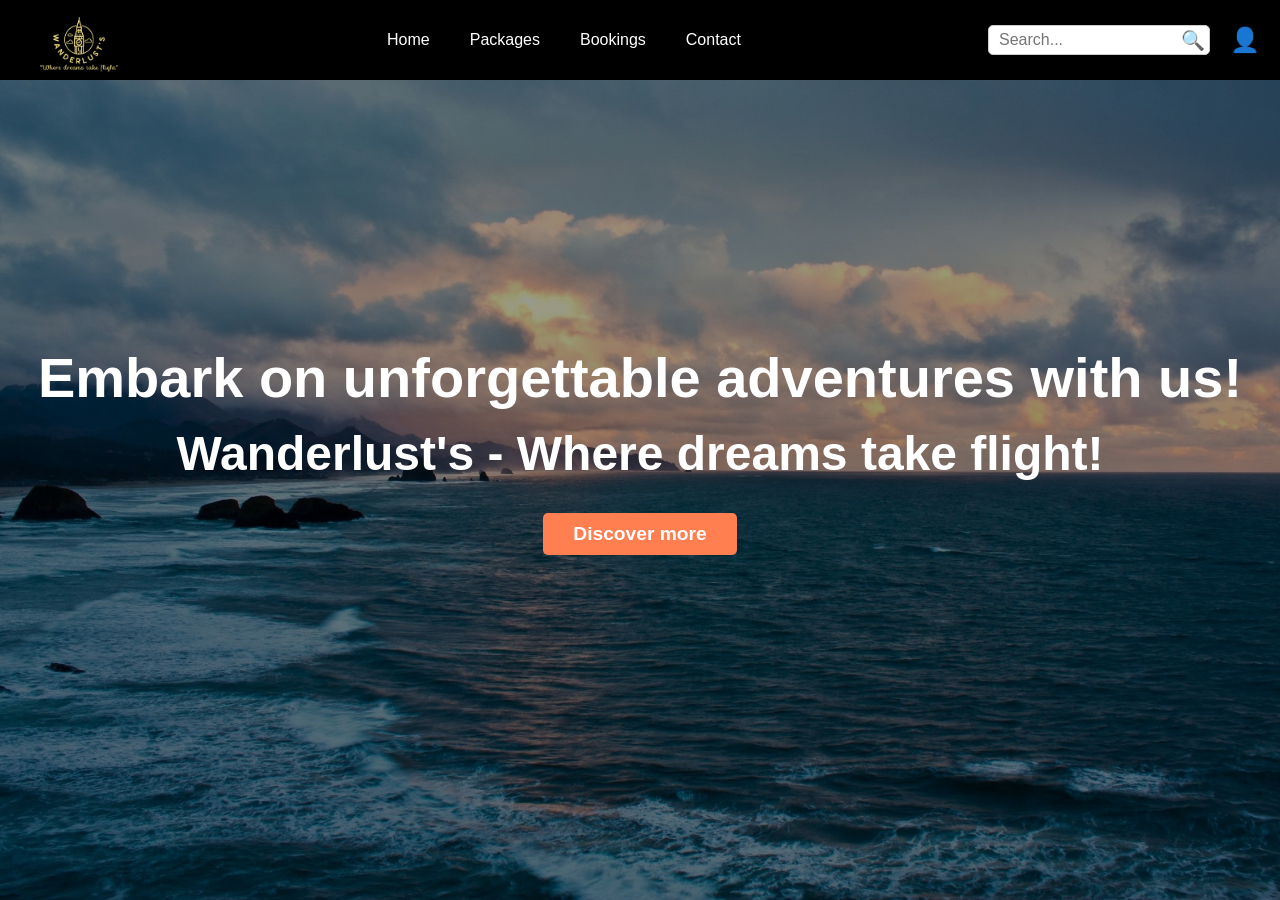
<file: index.html>
<!DOCTYPE html>
<html lang="en">
<head>
  <meta charset="UTF-8">
  <meta name="viewport" content="width=device-width, initial-scale=1.0">
  <title>Wanderlust's Home</title>

  <link rel="stylesheet" href="https://cdnjs.cloudflare.com/ajax/libs/font-awesome/6.7.1/css/all.min.css" integrity="sha512-5Hs3dF2AEPkpNAR7UiOHba+lRSJNeM2ECkwxUIxC1Q/FLycGTbNapWXB4tP889k5T5Ju8fs4b1P5z/iB4nMfSQ==" crossorigin="anonymous" referrerpolicy="no-referrer" />
  <style>
    * {
      margin: 0;
      padding: 0;
      box-sizing: border-box;
    }

    body, html {
      height: 100%;
      font-family: Arial, sans-serif;
    }

    .navbar {
      position: fixed;
      top: 0;
      left: 0;
      width: 100%;
      height: 80px;
      background-color:black;
      color: white;
      padding: 10px 20px;
      display: flex;
      justify-content: space-between;
      align-items: center;
      z-index: 100;
    }
    .logo {
    background-image: url("logo1.png");
    background-size: cover;
    height:80px;
    width:120px;
    }

    .navbar .menu {
      display: flex;
      flex-grow: 1;
      justify-content: center;
      gap: 40px;
    }

    .navbar .menu a {
      color: white;
      text-decoration: none;
      font-size: 1rem;
      transition: color 0.3s;
    }

    .navbar .menu a:hover {
      color:coral;
    }

    .navbar .search {
      position: relative;
      margin-right: 20px;
    }

    .navbar .search input {
      padding: 5px 10px;
      font-size: 1rem;
      border: 1px solid #ccc;
      border-radius: 5px;
      outline: none;
    }

    .navbar .search button {
      position: absolute;
      top: 50%;
      right: 5px;
      transform: translateY(-50%);
      background: none;
      border: none;
      color: #1e2a37;
      font-size: 1.2rem;
      cursor: pointer;
    }

    .navbar .user {
      position: relative;
      cursor: pointer;
    }

    .navbar .user-icon {
      font-size: 1.5rem;
      color: white;
    }

    .login-form {
      position: absolute;
      top: 50px;
      right: 0;
      background-color: white;
      color: black;
      border: 1px solid #ccc;
      border-radius: 5px;
      padding: 20px;
      width: 250px;
      display: none;
      z-index: 200;
    }

    .login-form input {
      width: 100%;
      margin-bottom: 10px;
      padding: 8px;
      border: 1px solid #ccc;
      border-radius: 5px;
      font-size: 1rem;
    }

    .login-form button {
      width: 100%;
      padding: 10px;
      background-color:coral;
      color: white;
      border: none;
      border-radius: 5px;
      cursor: pointer;
      font-size: 1rem;
    }

    .login-form button:hover {
      background-color: grey;
    }

    .background {
      position: relative;
      width: 100%;
      height: 100%;
      overflow: hidden;
    }

    .background .fallback {
      position: absolute;
      top: 0;
      left: 0;
      width: 100%;
      height: 100%;
      background: url('demoimg1.jpg') center center/cover no-repeat;
      z-index: -2;
    }

    .overlay {
      position: absolute;
      top: 0;
      left: 0;
      width: 100%;
      height: 100%;
      background-color: rgba(0, 0, 0, 0.4);
      display: flex;
      flex-direction: column;
      justify-content: center;
      align-items: center;
      color: white;
      text-align: center;
      padding: 20px;
    }

    .overlay h1 {
      font-size: 3.5rem;
      font-weight: bold;
      margin-bottom: 1rem;
    }
    .overlay h1:hover{
        background-color: grey;
    }

    .overlay p {
      font-size: 3rem;
      font-weight: bold;
      margin-bottom: 2rem;
    }
    .overlay p:hover{
        background-color: grey;
    }

    .overlay button {
      padding: 10px 30px;
      font-size: 1.2rem;
      font-weight: bold;
      color: white;
      background-color: coral;
      border: none;
      border-radius: 5px;
      cursor: pointer;
      transition: background-color 0.3s;
    }

    .overlay button:hover {
      background-color: grey;
    }
  </style>
  <script>
    function toggleLoginForm() {
      const loginForm = document.querySelector('.login-form');
      loginForm.style.display = loginForm.style.display === 'block' ? 'none' : 'block';
    }
  </script>
</head>
<body>

  <div class="navbar">
    <div class="logo"></div>
    <div class="menu">
      <a href="home.html"s>Home</a>
      <a href="packages.html" target="_blank">Packages</a>
      <a href="bookings.html" target="_blank">Bookings</a>
      <a href="contact.html" target="_blank">Contact</a>
    </div>
    <div class="search">
      <input type="text" placeholder="Search...">
      <button>&#128269;</button>
    </div>
    <div class="user" onclick="toggleLoginForm()">
      <span class="user-icon">&#128100;</span>
      <div class="login-form">
        <h3>Login</h3>
        <input type="text" placeholder="Username">
        <input type="password" placeholder="Password">
        <button>Login</button>
      </div>
    </div>
  </div>

  <div class="background">
    
    
    <div class="fallback"></div>

    
    <div class="overlay">
      <h1>Embark on unforgettable adventures with us!</h1>
      <p>Wanderlust's - Where dreams take flight!</p>
      <button>Discover more</button>
    </div>
  </div>

</body>
</html>
</file>
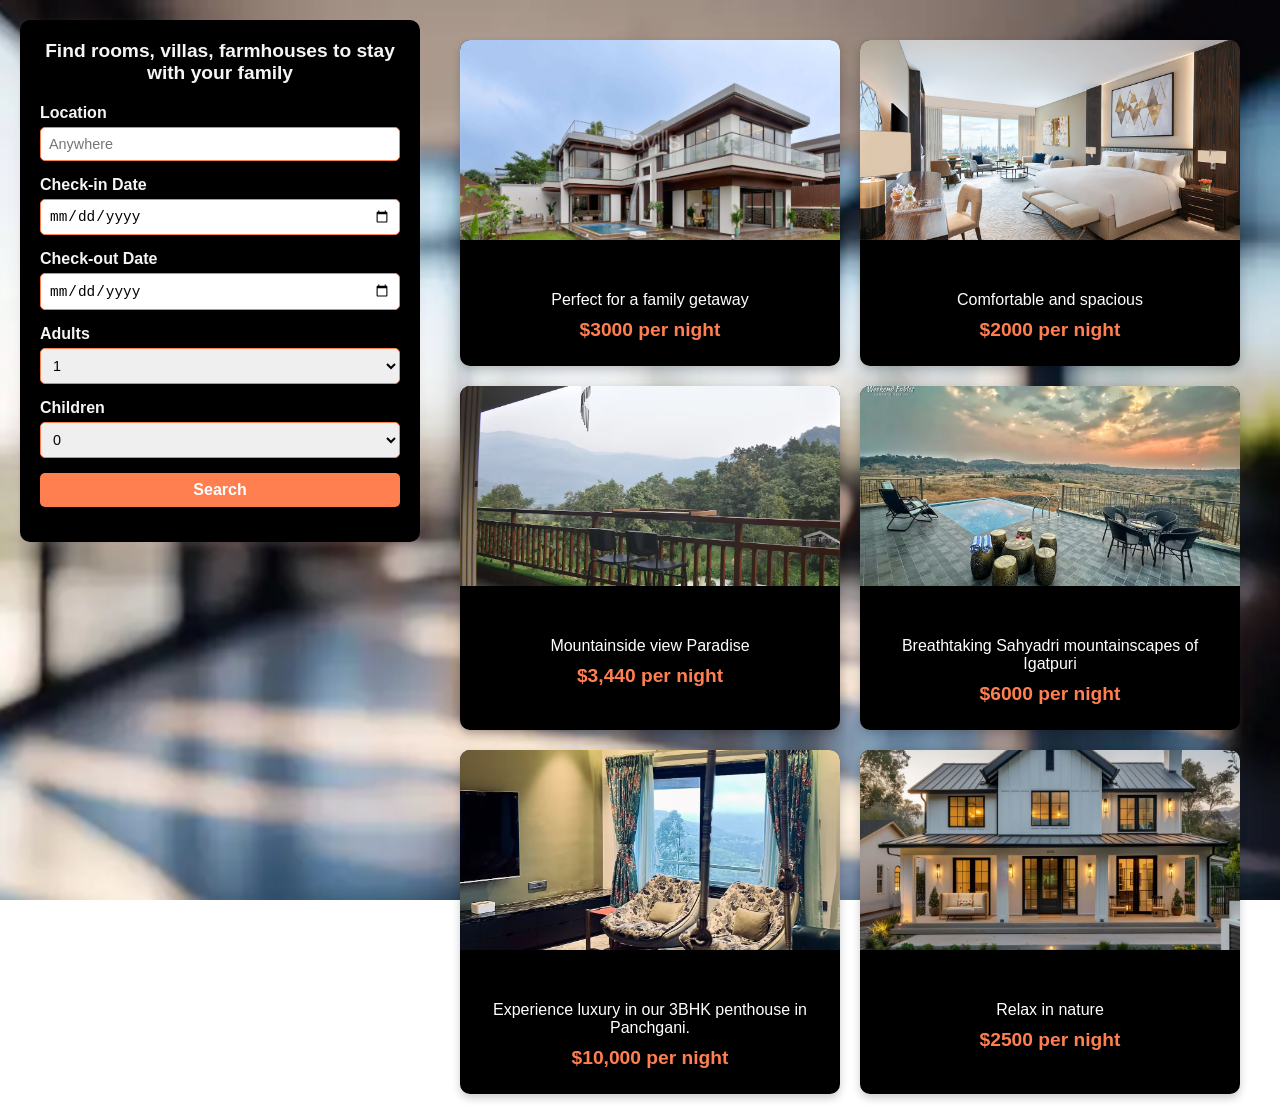
<file: bookings.html>
<!DOCTYPE html>
<html lang="en">
<head>
  <meta charset="UTF-8">
  <meta name="viewport" content="width=device-width, initial-scale=1.0">
  <title>Bookings</title>
  <style>
    * {
      margin: 0;
      padding: 0;
      box-sizing: border-box;
    }

    body, html {
      height: 100%;
      font-family: Arial, sans-serif;
    }

    .background {
      position: relative;
      width: 100%;
      height: 100%;
      background: url('bookingsBG.jpg') center center/cover no-repeat;
      display: flex;
      flex-wrap: wrap;
      justify-content: flex-start;
      align-items: flex-start;
      padding: 20px;
    }

    .form-container {
      background-color: black;
      border-radius: 10px;
      padding: 20px;
      max-width: 400px;
      width: 100%;
      box-shadow: 0 4px 8px rgba(201, 183, 183, 0.2);
      margin-right: 20px;
    }

    .form-container h1 {
      font-size: 1.2rem;
      margin-bottom: 20px;
      text-align: center;
      color:whitesmoke;
    }

    .form-group {
      margin-bottom: 15px;
      color: whitesmoke;
    }

    .form-group label {
      display: block;
      margin-bottom: 5px;
      font-weight: bold;
    }

    .form-group input, .form-group select, .form-group button {
      width: 100%;
      padding: 8px;
      font-size: 0.9rem;
      border: 1px solid coral;
      border-radius: 5px;
      outline: none;
    }

    .form-group input:focus, .form-group select:focus {
      border-color: #007BFF;
    }

    .form-group button {
      background-color: coral;
      color: white;
      border: none;
      cursor: pointer;
      font-size: 1rem;
      font-weight: bold;
    }

    .form-group button:hover {
      background-color: grey;
    }

    .accommodations {
      display: grid;
      grid-template-columns: repeat(auto-fill, minmax(300px, 1fr));
      gap: 20px;
      flex-grow: 1;
      padding: 20px;
    }

    .accommodation {
      background-color: black;
      border-radius: 10px;
      overflow: hidden;
      box-shadow: 0 4px 8px rgba(0, 0, 0, 0.2);
    }

    .accommodation img {
      width: 100%;
      height: 200px;
      object-fit: cover;
    }

    .accommodation .details {
      padding: 15px;
      text-align: center;
    }

    .accommodation .details h3 {
      font-size: 1.2rem;
      margin-bottom: 10px;
    }

    .accommodation .details p {
      font-size: 1rem;
      color: white;
      margin-bottom: 10px;
    }

    .accommodation .details .price {
      font-size: 1.2rem;
      font-weight: bold;
      color: coral;
    }
  </style>
</head>
<body>
  <div class="background">
    <div class="form-container">
      <h1>Find rooms, villas, farmhouses to stay with your family</h1>
      <form>
        <div class="form-group">
          <label for="location">Location</label>
          <input type="text" id="location" name="location" placeholder="Anywhere">
        </div>
        <div class="form-group">
          <label for="check-in">Check-in Date</label>
          <input type="date" id="check-in" name="check-in">
        </div>
        <div class="form-group">
          <label for="check-out">Check-out Date</label>
          <input type="date" id="check-out" name="check-out">
        </div>
        <div class="form-group">
          <label for="adults">Adults</label>
          <select id="adults" name="adults">
            <option value="1">1</option>
            <option value="2">2</option>
            <option value="3">3</option>
            <option value="4">4</option>
            <option value="5">5</option>
            <option value="6">6</option>
            <option value="7">7</option>
            <option value="8">8</option>
            <option value="9">9</option>
            <option value="10">10</option>
          </select>
        </div>
        <div class="form-group">
          <label for="children">Children</label>
          <select id="children" name="children">
            <option value="0">0</option>
            <option value="1">1</option>
            <option value="2">2</option>
            <option value="3">3</option>
            <option value="4">4</option>
            <option value="5">5</option>
            <option value="6">6</option>
            <option value="7">7</option>
            <option value="8">8</option>
            <option value="9">9</option>
            <option value="10">10</option>
          </select>
        </div>
        <div class="form-group">
          <button type="submit">Search</button>
        </div>
      </form>
    </div>

    <div class="accommodations">
      <div class="accommodation">
        <img src="luxuryvilla.jpg" alt="Villa">
        <div class="details">
          <h3>Luxury Villa</h3>
          <p>Perfect for a family getaway</p>
          <p class="price">$3000 per night</p>
        </div>
      </div>

      <div class="accommodation">
        <img src="5 star hotel room.jpg" alt="Hotel Room">
        <div class="details">
          <h3>Deluxe Room</h3>
          <p>Comfortable and spacious</p>
          <p class="price">$2000 per night</p>
        </div>
      </div>

      <div class="accommodation">
        <img src="karjatmountain.jpg" alt="Hotel Room">
        <div class="details">
          <h3>Karjat Rental house</h3>
          <p>Mountainside view Paradise</p>
          <p class="price">$3,440 per night</p>
        </div>
      </div>

      <div class="accommodation">
        <img src="igatpuri.avif" alt="villa">
        <div class="details">
          <h3>Villa in Igatpuri</h3>
          <p>Breathtaking Sahyadri mountainscapes of Igatpuri</p>
          <p class="price">$6000 per night</p>
        </div>
      </div>

      <div class="accommodation">
        <img src="homeinpachgani.jpg" alt="villa">
        <div class="details">
          <h3>Panchgani penthouse</h3>
          <p>Experience luxury in our 3BHK penthouse in Panchgani.</p>
          <p class="price">$10,000 per night</p>
        </div>
      </div>


      <div class="accommodation">
        <img src="farmhouse.jpg" alt="Farmhouse">
        <div class="details">
          <h3>Farmhouse</h3>
          <p>Relax in nature</p>
          <p class="price">$2500 per night</p>
        </div>
      </div>

    </div>
  </div>
</body>
</html>
</file>
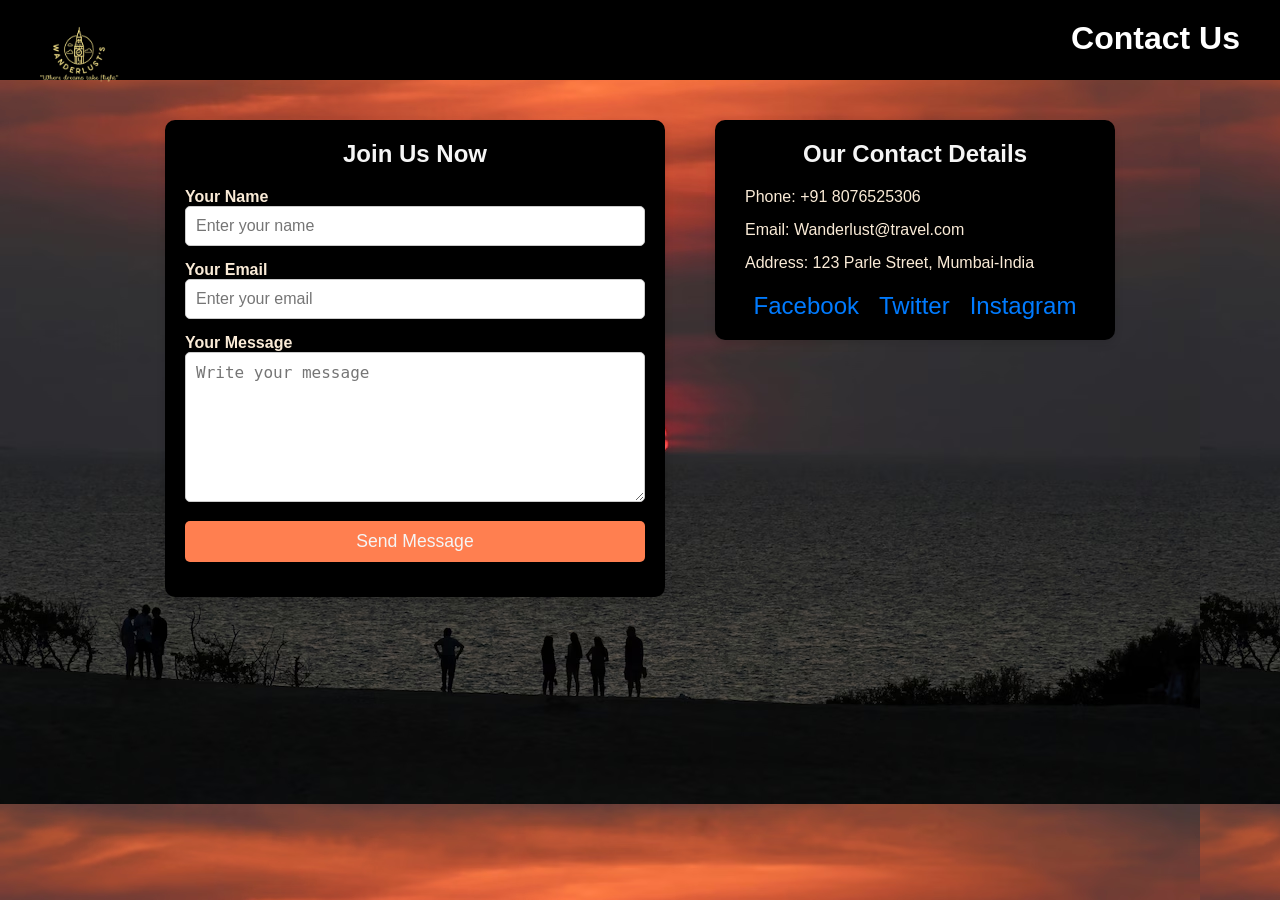
<file: contact.html>
<!DOCTYPE html>
<html lang="en">
<head>
  <meta charset="UTF-8">
  <meta name="viewport" content="width=device-width, initial-scale=1.0">
  <title>Contact Us!</title>
  <style>
    * {
      margin: 0;
      padding: 0;
      box-sizing: border-box;
    }

    body, html {
      font-family: Arial, sans-serif;
      height: 100%;
      background : url("contactusBG.jpg");
    }

    header {
      background-color: black;
      color: white;
      width: 100%;
      height: 80px;
      text-align: center;
      justify-content: center;
      display: flex;
      font-size: 2rem;
      padding: 10px 20px;
      justify-content: space-between;
    }

    header h1 {
        justify-content: center;
        font-size: 2rem;
        padding: 10px 20px;
        display: flex;
        
        text-align: center;
    }

    .container {
      display: flex;
      justify-content: center;
      align-items: flex-start;
      padding: 40px 20px;
      gap: 50px;
      flex-wrap: wrap;
    }
    .logo {
    background-image: url("logo1.png");
    background-size: cover;
    height:80px;
    width:120px;
    }


    .contact-form, .contact-details {
      background-color: black;
      padding: 20px;
      border-radius: 10px;
      box-shadow: 0 4px 8px rgba(0, 0, 0, 0.1);
      width: 100%;
      max-width: 500px;
      color:antiquewhite
    }

    .contact-form h2, .contact-details h2 {
      text-align: center;
      margin-bottom: 20px;
      color:whitesmoke;
    }

    .form-group {
      margin-bottom: 15px;
    }

    .form-group label {
      font-weight: bold;
      margin-bottom: 5px;
    }

    .form-group input, .form-group textarea {
      width: 100%;
      padding: 10px;
      font-size: 1rem;
      border: 1px solid #ccc;
      border-radius: 5px;
    }

    .form-group textarea {
      resize: vertical;
      height: 150px;
    }

    .form-group button {
      background-color: coral;
      color: whitesmoke;
      padding: 10px;
      border: none;
      width: 100%;
      font-size: 1.1rem;
      border-radius: 5px;
      cursor: pointer;
    }

    .form-group button:hover {
      background-color: grey;
    }

    .contact-details {
      max-width: 400px;
    }

    .contact-details ul {
      list-style: none;
      padding-left: 0;
    }

    .contact-details li {
      margin-bottom: 15px;
      font-size: 1rem;
    }

    .contact-details li i {
      margin-right: 10px;
      color: #007BFF;
    }

    /* Social Media Icons */
    .social-media {
      display: flex;
      justify-content: center;
      gap: 20px;
      margin-top: 20px;
    }

    .social-media a {
      font-size: 1.5rem;
      color: #007BFF;
      text-decoration: none;
    }

    .social-media a:hover {
      color: #0056b3;
    }

    

    
    

  </style>
</head>
<body>

  <header>
    <div class="logo"></div>
    <h1>Contact Us</h1>
  </header>

  <div class="container">

    <!-- Contact Form -->
    <div class="contact-form">
      <h2>Join Us Now</h2>
      <form action="#" method="POST">
        <div class="form-group">
          <label for="name">Your Name</label>
          <input type="text" id="name" name="name" placeholder="Enter your name" required>
        </div>
        <div class="form-group">
          <label for="email">Your Email</label>
          <input type="email" id="email" name="email" placeholder="Enter your email" required>
        </div>
        <div class="form-group">
          <label for="message">Your Message</label>
          <textarea id="message" name="message" placeholder="Write your message" required></textarea>
        </div>
        <div class="form-group">
          <button type="submit">Send Message</button>
        </div>
      </form>
    </div>

    <!-- Contact Details -->
    <div class="contact-details">
      <h2>Our Contact Details</h2>
      <ul>
        <li><i class="fas fa-phone-alt"></i>Phone: +91 8076525306 </li>
        <li><i class="fas fa-envelope"></i>Email: Wanderlust@travel.com</li>
        <li><i class="fas fa-map-marker-alt"></i>Address: 123 Parle Street, Mumbai-India  </li>
      </ul>
      <div class="social-media">
        <a href="https://facebook.com" target="_blank">Facebook</a>
        <a href="https://twitter.com" target="_blank">Twitter</a>
        <a href="https://instagram.com" target="_blank">Instagram</a>
      </div>
    </div>

  </div>

  

</body>
</html>
</file>
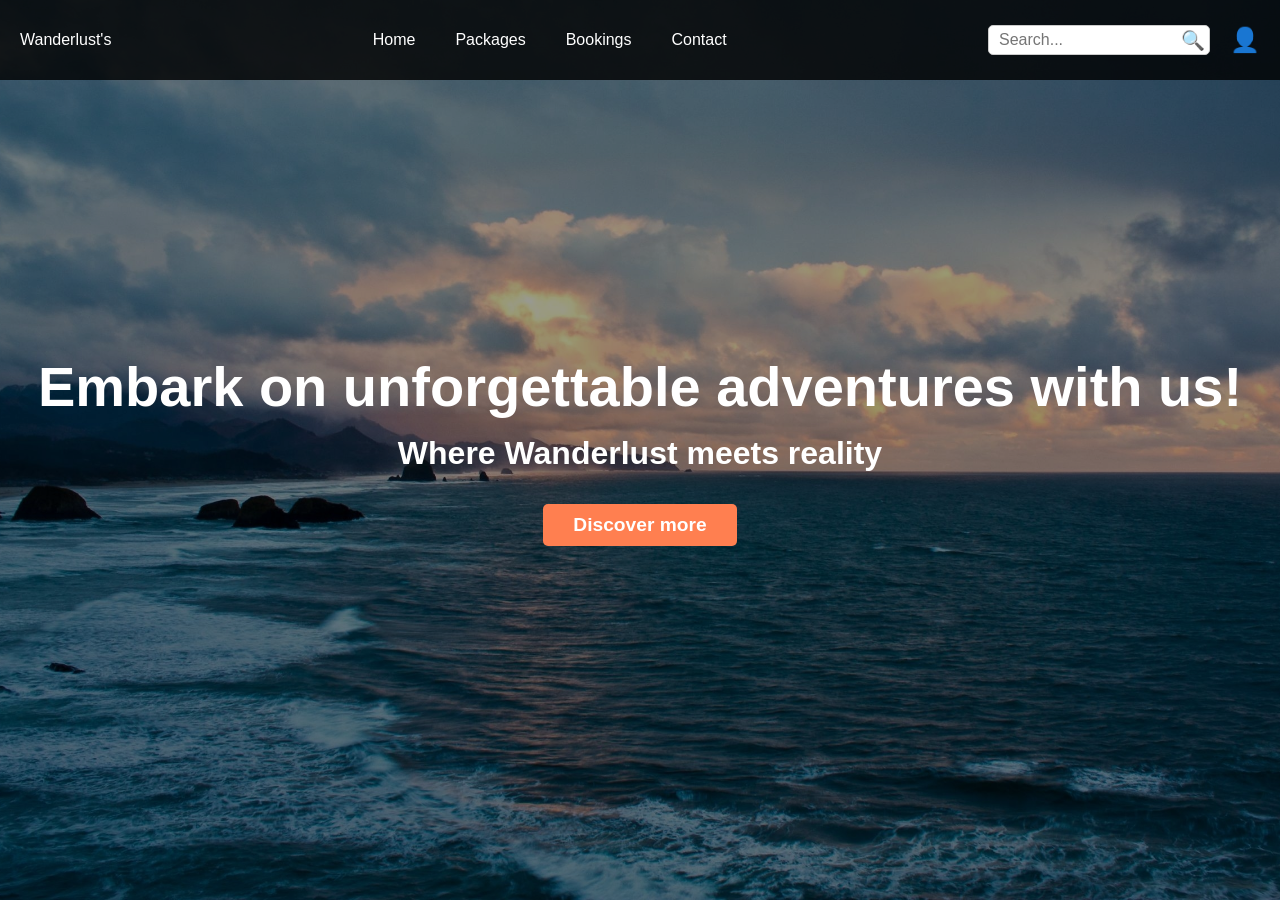
<file: demo2.html>
<!DOCTYPE html>
<html lang="en">
<head>
  <meta charset="UTF-8">
  <meta name="viewport" content="width=device-width, initial-scale=1.0">
  <title>Wanderlust's Home</title>
  <style>
    * {
      margin: 0;
      padding: 0;
      box-sizing: border-box;
    }

    body, html {
      height: 100%;
      font-family: Arial, sans-serif;
    }

    .navbar {
      position: fixed;
      top: 0;
      left: 0;
      width: 100%;
      height: 80px;
      background-color: rgba(0, 0, 0, 0.8);
      color: white;
      padding: 10px 20px;
      display: flex;
      justify-content: space-between;
      align-items: center;
      z-index: 100;
    }

    .navbar .menu {
      display: flex;
      flex-grow: 1;
      justify-content: center;
      gap: 40px;
    }

    .navbar .menu a {
      color: white;
      text-decoration: none;
      font-size: 1rem;
      transition: color 0.3s;
    }

    .navbar .menu a:hover {
      color: coral;
    }

    .navbar .search {
      position: relative;
      margin-right: 20px;
    }

    .navbar .search input {
      padding: 5px 10px;
      font-size: 1rem;
      border: 1px solid #ccc;
      border-radius: 5px;
      outline: none;
    }

    .navbar .search button {
      position: absolute;
      top: 50%;
      right: 5px;
      transform: translateY(-50%);
      background: none;
      border: none;
      color: #1e2a37;
      font-size: 1.2rem;
      cursor: pointer;
    }

    .navbar .user {
      position: relative;
      cursor: pointer;
    }

    .navbar .user-icon {
      font-size: 1.5rem;
      color: white;
    }

    .login-form {
      position: absolute;
      top: 50px;
      right: 0;
      background-color: white;
      color: black;
      border: 1px solid #ccc;
      border-radius: 5px;
      padding: 20px;
      width: 250px;
      box-shadow: 0 4px 8px rgba(0, 0, 0, 0.2);
      display: none;
      z-index: 200;
    }

    .login-form input {
      width: 100%;
      margin-bottom: 10px;
      padding: 8px;
      border: 1px solid #ccc;
      border-radius: 5px;
      font-size: 1rem;
    }

    .login-form button {
      width: 100%;
      padding: 10px;
      background-color:coral;
      color: white;
      border: none;
      border-radius: 5px;
      cursor: pointer;
      font-size: 1rem;
    }

    .login-form button:hover {
      background-color: grey;
    }

    .background {
      position: relative;
      width: 100%;
      height: 100%;
      overflow: hidden;
    }

    /*.background video {
      position: absolute;
      top: 0;
      left: 0;
      width: 100%;
      height: 100%;
      object-fit: cover;
      z-index: -1;
    }*/

    .background .fallback {
      position: absolute;
      top: 0;
      left: 0;
      width: 100%;
      height: 100%;
      background: url('demoimg1.jpg') center center/cover no-repeat;
      z-index: -2;
    }

    .overlay {
      position: absolute;
      top: 0;
      left: 0;
      width: 100%;
      height: 100%;
      background-color: rgba(0, 0, 0, 0.4);
      display: flex;
      flex-direction: column;
      justify-content: center;
      align-items: center;
      color: white;
      text-align: center;
      padding: 20px;
    }

    .overlay h1 {
      font-size: 3.5rem;
      font-weight: bold;
      margin-bottom: 1rem;
    }
    .overlay h1:hover{
        background-color: coral;
    }

    .overlay p {
      font-size: 2rem;
      font-weight: bold;
      margin-bottom: 2rem;
    }
    .overlay p:hover{
        background-color: coral;
    }

    .overlay button {
      padding: 10px 30px;
      font-size: 1.2rem;
      font-weight: bold;
      color: white;
      background-color: coral;
      border: none;
      border-radius: 5px;
      cursor: pointer;
      transition: background-color 0.3s;
    }

    .overlay button:hover {
      background-color: whitesmoke;
    }
  </style>
  <script>
    function toggleLoginForm() {
      const loginForm = document.querySelector('.login-form');
      loginForm.style.display = loginForm.style.display === 'block' ? 'none' : 'block';
    }
  </script>
</head>
<body>

  <div class="navbar">
    <div class="logo">Wanderlust's</div>
    <div class="menu">
      <a href="home.html" target="_blank">Home</a>
      <a href="packages.html" target="_blank">Packages</a>
      <a href="bookings.html" target="_blank">Bookings</a>
      <a href="contact.html" target="_blank">Contact</a>
    </div>
    <div class="search">
      <input type="text" placeholder="Search...">
      <button>&#128269;</button>
    </div>
    <div class="user" onclick="toggleLoginForm()">
      <span class="user-icon">&#128100;</span>
      <div class="login-form">
        <h3>Login</h3>
        <input type="text" placeholder="Username">
        <input type="password" placeholder="Password">
        <button>Login</button>
      </div>
    </div>
  </div>

  <div class="background">
    <!-- Video Background 
    <video src="path-to-your-video.mp4" autoplay loop muted playsinline></video>-->

    <!-- Fallback Image -->
    <div class="fallback"></div>

    <!-- Overlay Content -->
    <div class="overlay">
      <h1>Embark on unforgettable adventures with us!</h1>
      <p>Where Wanderlust meets reality</p>
      <button>Discover more</button>
    </div>
  </div>

</body>
</html>
</file>
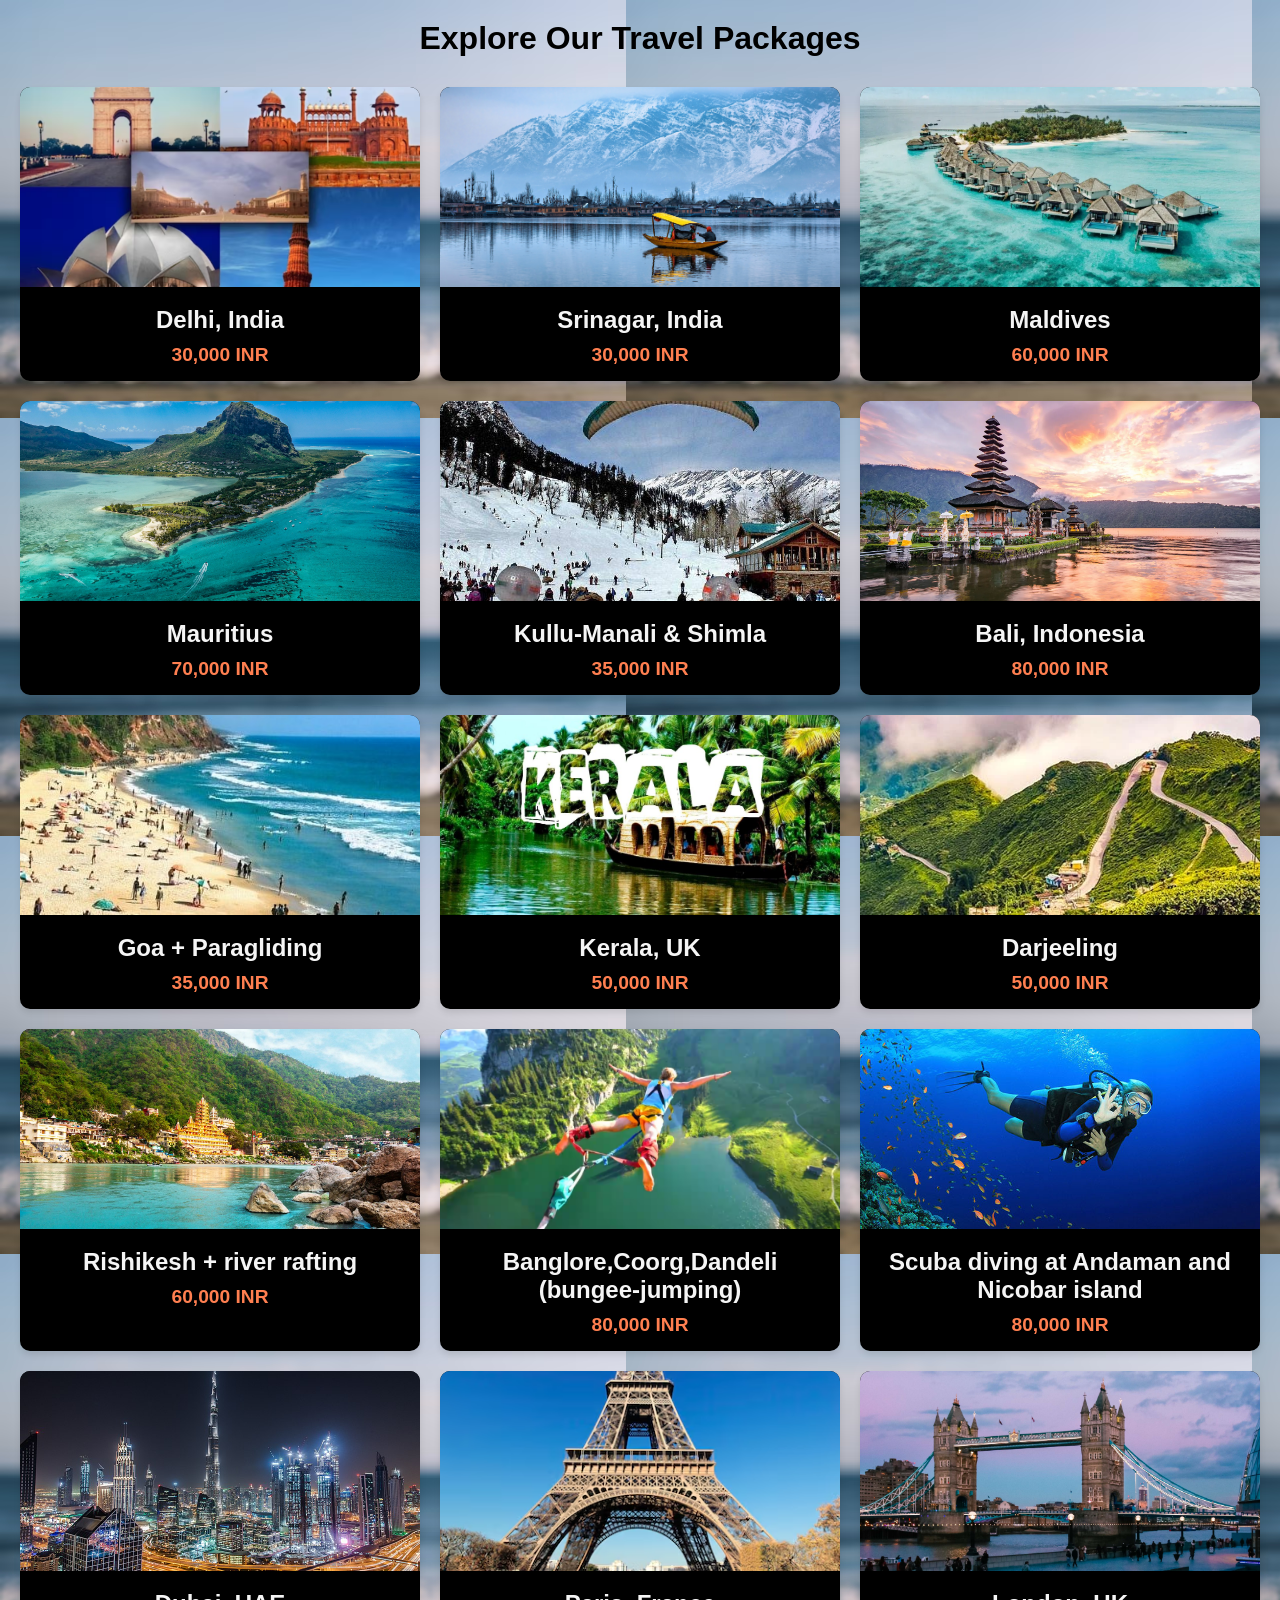
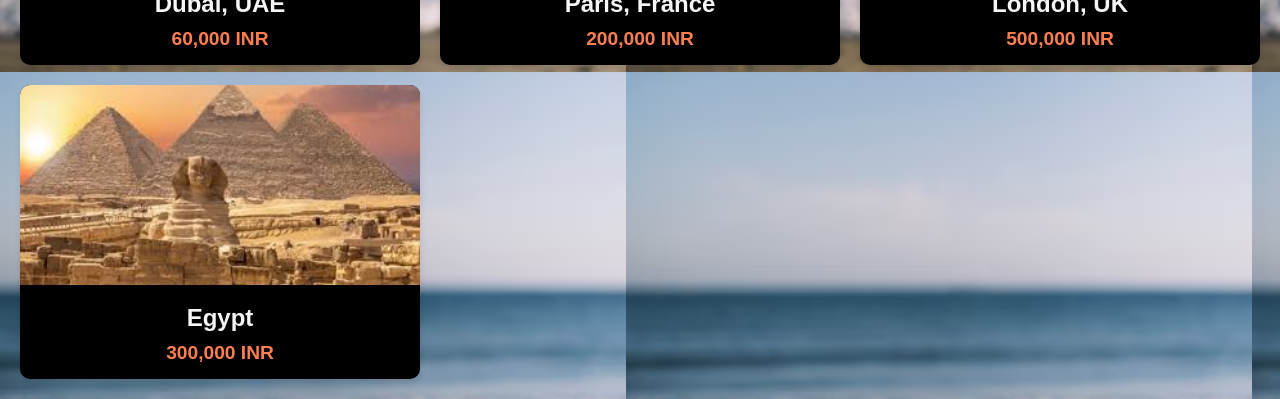
<file: packages.html>
<!DOCTYPE html>
<html lang="en">
<head>
  <meta charset="UTF-8">
  <meta name="viewport" content="width=device-width, initial-scale=1.0">
  <title>Packages</title>
  <style>
    * {
      margin: 0;
      padding: 0;
      box-sizing: border-box;
    }

    body {
      font-family: Arial, sans-serif;
      background: url('blurred-view-waves-beach.jpg');
      padding : 20px;
    }

    .container {
      display: grid;
      grid-template-columns: repeat(auto-fit, minmax(300px, 1fr));
      gap: 20px;
    }

    .card {
      background: black;
      border-radius: 10px;
      box-shadow: 0 4px 6px rgba(0, 0, 0, 0.1);
      overflow: hidden;
      transition: transform 0.3s;
    }

    .card:hover {
      transform: scale(1.05);
    }

    .card img {
      width: 100%;
      height: 200px;
      object-fit: cover;
    }

    .card-content {
      padding: 15px;
      text-align: center;
    }

    .card-content h3 {
      font-size: 1.5rem;
      color: whitesmoke;
      margin-bottom: 10px;
    }

    .card-content p {
      font-size: 1.2rem;
      color: coral;
      font-weight: bold;
    }
  </style>
</head>
<body>
  <h1 style="text-align: center; margin-bottom: 30px; color:black;">Explore Our Travel Packages</h1>
  <div class="container">

    
    <div class="card">
      <img src="delhi.jpg" alt="Delhi">
      <div class="card-content">
        <h3>Delhi, India</h3>
        <p>30,000 INR</p>
      </div>
    </div>



    <div class="card">
      <img src="srinagar.jpg" alt="Srinagar">
      <div class="card-content">
        <h3>Srinagar, India</h3>
        <p>30,000 INR</p>
      </div>
    </div>

    <div class="card">
      <img src="maldives.jpg" alt="Maldives">
      <div class="card-content">
        <h3>Maldives</h3>
        <p>60,000 INR</p>
      </div>
    </div>

    <div class="card">
      <img src="maurituis.jpg" alt="Mauritius">
      <div class="card-content">
        <h3>Mauritius</h3>
        <p>70,000 INR</p>
      </div>
    </div>

    <div class="card">
      <img src="kullumanali.jpg" alt="Kullu-Manali">
      <div class="card-content">
        <h3>Kullu-Manali & Shimla</h3>
        <p>35,000 INR</p>
      </div>
    </div>

    <div class="card">
      <img src="bali.jpg" alt="Bali">
      <div class="card-content">
        <h3>Bali, Indonesia</h3>
        <p>80,000 INR</p>
      </div>
    </div>

    <div class="card">
      <img src="goa.jpg" alt="Goa">
      <div class="card-content">
        <h3>Goa + Paragliding</h3>
        <p>35,000 INR</p>
      </div>
    </div>

    <div class="card">
        <img src="kerala.jpg" alt="Kerala">
        <div class="card-content">
          <h3>Kerala, UK</h3>
          <p>50,000 INR</p>
        </div>
      </div>

      <div class="card">
        <img src="darjeling.jpg" alt="Darjeeling">
        <div class="card-content">
          <h3>Darjeeling</h3>
          <p>50,000 INR</p>
        </div>
      </div>

      <div class="card">
        <img src="rishikesh.jpg" alt="Rishikesh">
        <div class="card-content">
          <h3>Rishikesh + river rafting </h3>
          <p>60,000 INR</p>
        </div>
      </div>

      <div class="card">
        <img src="bungeejump.jpg" alt="Bali">
        <div class="card-content">
          <h3>Banglore,Coorg,Dandeli (bungee-jumping)</h3>
          <p>80,000 INR</p>
        </div>
      </div>

      <div class="card">
        <img src="scuba.jpg" alt="Andaman">
        <div class="card-content">
          <h3>Scuba diving at Andaman and Nicobar island</h3>
          <p>80,000 INR</p>
        </div>
      </div>

      <div class="card">
        <img src="dubai.jpg" alt="Dubai">
        <div class="card-content">
          <h3>Dubai, UAE</h3>
          <p>60,000 INR</p>
        </div>
      </div>


    <div class="card">
      <img src="paris.jpg" alt="Paris">
      <div class="card-content">
        <h3>Paris, France</h3>
        <p>200,000 INR</p>
      </div>
    </div>

    <div class="card">
        <img src="london.jpg" alt="London">
        <div class="card-content">
          <h3>London, UK</h3>
          <p>500,000 INR</p>
        </div>
      </div>

      <div class="card">
        <img src="egypt.jpg" alt="Egypt">
        <div class="card-content">
          <h3>Egypt</h3>
          <p>300,000 INR</p>
        </div>
      </div>

      


  </div>
</body>
</html>
</file>
